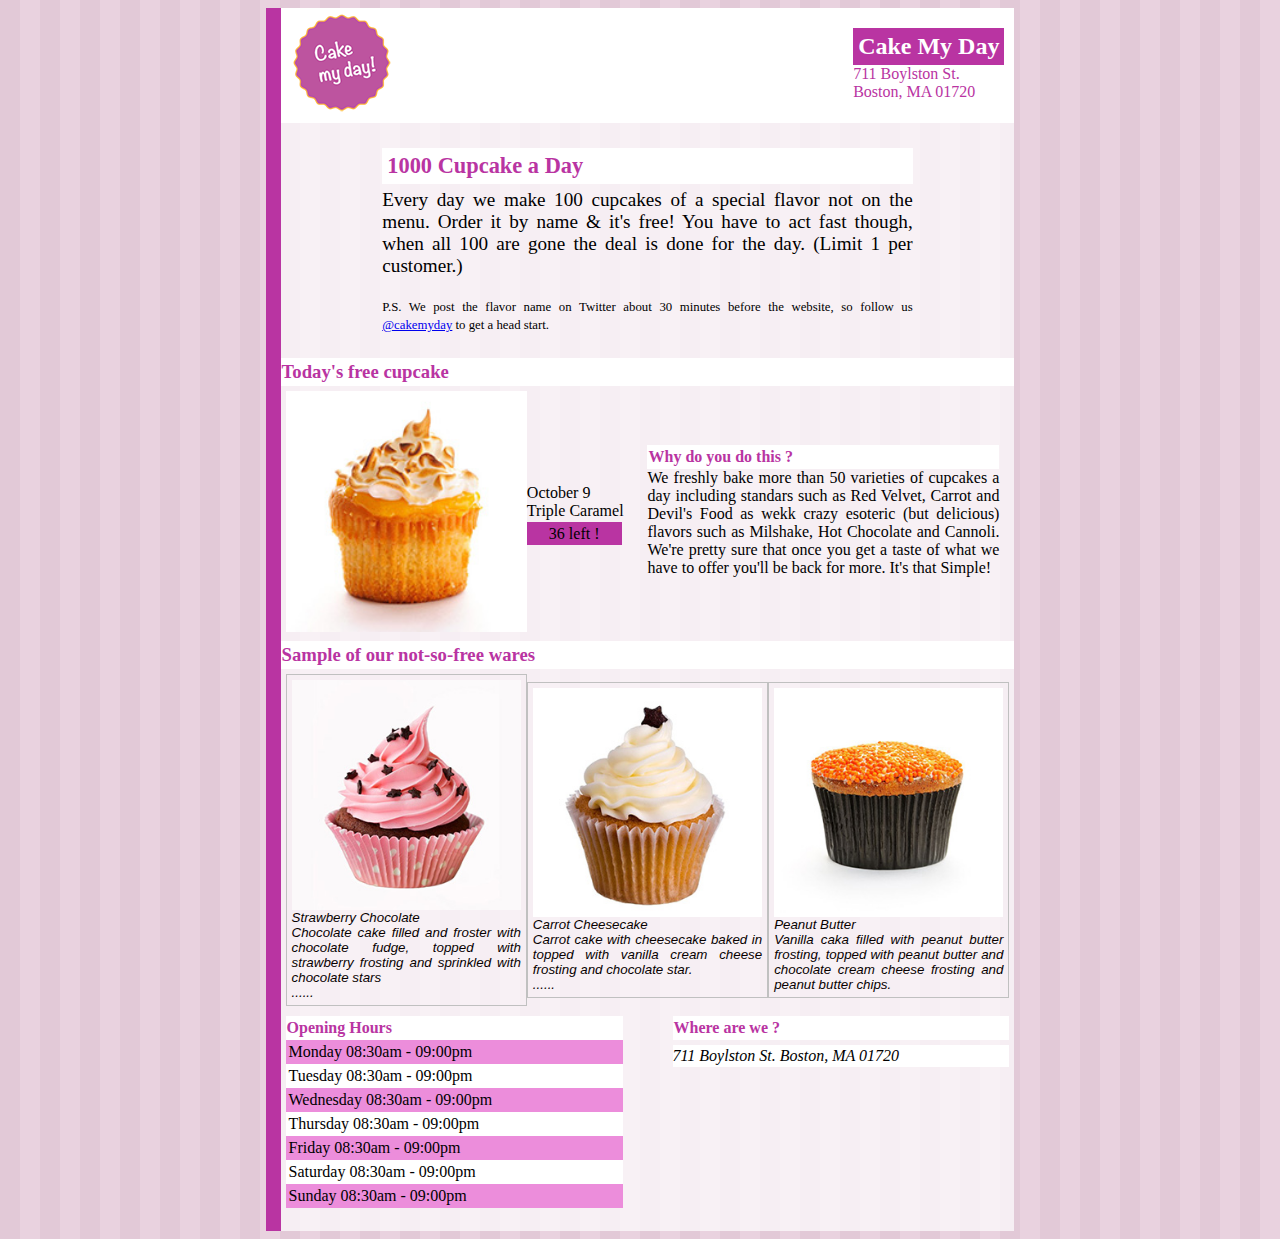
<file: indexImran.html>
<!DOCTYPE html>
<html lang="fr">
<head>
    <meta charset="UTF-8">
    <meta http-equiv="X-UA-Compatible" content="IE=edge">
    <meta name="viewport" content="width=device-width, initial-scale=1.0">
    <title>Imran</title>

    <!-- =================================== -->
    <!-- style css -->
    <!-- =================================== -->
    <link rel="stylesheet" href="css/styleImran.css">
   
</head>
<body>
    <div class="container">
        <header class="col-12">
            <div class="logo">
                <img src="img/logo.png" alt="logo" class="responsive">
            </div>
            <div class="heading">
                <h1>Cake My Day</h1>
                <p>
                    711 Boylston St.
                    <br>
                    Boston, MA 01720
                </p>
            </div>
        </header>

        <main class="col-12">
            <div class="sec1 col-xs-9 col-s-9 col-m-9 col-9">
                <h2>1000 Cupcake a Day</h2>
                <p>Every day we make 100 cupcakes of a special flavor not on the menu.  Order it by name & it's free! You have to act fast though, when all 100 are gone the deal is done for the day. (Limit 1 per customer.) 
                </p>
                <span>
                P.S. We post the flavor name on Twitter about 30 minutes before the website, so follow us <a href="#">@cakemyday</a> to get a head start.
                </span>
            </div>

            <h3>Today's free cupcake</h3>
            <div class="sec2 col-12">
                <div class="col-xs-8 col-s-8 col-m-4 col-4">
                    <img src="img/cupcake1.jpg" alt="add" class="responsive">
                </div>
                <div class="col-xs-4 col-s-4 col-m-2 col-2 xsP">
                    <p>October 9
                    <br>Triple Caramel</p>
                    <span>36 left !</span>
                </div>
                <div class="col-xs-12 col-s-12 col-m-6 col-6 subSec">
                    <h4>Why do you do this ?</h4>
                    <p>We freshly bake more than 50 varieties of cupcakes a day including standars such as Red Velvet, Carrot and Devil's Food as wekk crazy esoteric (but delicious) flavors such as Milshake, Hot Chocolate and Cannoli. We're pretty sure that once you get a taste of what we have to offer you'll be back for more. It's that Simple!
                    </p>
                </div>
            </div>

            <h3>Sample of our not-so-free wares</h3>
            <div class="sec3 col-12">
                <div class="col-xs-12 col-s-12 col-m-4 col-4">
                    <figure>
                        <img src="img/cupcake2.jpg" alt="Cake">
                        <figcaption>Strawberry Chocolate<br>Chocolate cake filled and froster with chocolate fudge, topped with strawberry frosting and sprinkled with chocolate stars<br>......</figcaption>
                    </figure>
                </div>
                <div class="col-xs-12 col-s-12 col-m-4 col-4">
                    <figure>
                        <img src="img/cupcake3.jpg" alt="Cake">
                        <figcaption>Carrot Cheesecake<br>Carrot cake with cheesecake baked in topped with vanilla cream cheese frosting and chocolate star. <br>......</figcaption>
                    </figure>
                </div>
                <div class="col-xs-12 col-s-12 col-m-4 col-4">
                    <figure>
                        <img src="img/cupcake4.jpg" alt="Cake">
                        <figcaption>Peanut Butter<br>Vanilla caka filled with peanut butter frosting, topped with peanut butter and chocolate cream cheese frosting and peanut butter chips.</figcaption>
                    </figure>
                </div>
            </div>

            <div class="sec4 col-12">
                <div class="col-xs-12 col-s-12 col-m-6 col-6 planing">
                    <h4>Opening Hours</h4>
                    <p class="bgcPink">Monday  08:30am - 09:00pm</p>
                    <p class="bgcWhite">Tuesday  08:30am - 09:00pm</p>
                    <p class="bgcPink">Wednesday  08:30am - 09:00pm</p>
                    <p class="bgcWhite">Thursday  08:30am - 09:00pm</p>
                    <p class="bgcPink">Friday  08:30am - 09:00pm</p>
                    <p class="bgcWhite">Saturday  08:30am - 09:00pm</p>
                    <p class="bgcPink">Sunday  08:30am - 09:00pm</p>
                </div>
                <div class="col-xs-12 col-s-12 col-m-6 col-6 gmap">
                    <h4>Where are we ?</h4>
                    <address>711 Boylston St. Boston, MA 01720</address>
                    <iframe src="https://www.google.com/maps/embed?pb=!1m18!1m12!1m3!1d2948.6657467597843!2d-71.08200258485098!3d42.34964924375204!2m3!1f0!2f0!3f0!3m2!1i1024!2i768!4f13.1!3m3!1m2!1s0x89e37a0e8c5535ef%3A0xa3a5e1f511238472!2s711%20Boylston%20St%2C%20Boston%2C%20MA%2002116%2C%20%C3%89tats-Unis!5e0!3m2!1sfr!2sfr!4v1633128504026!5m2!1sfr!2sfr" width="400" height="300" style="border:0;" allowfullscreen="" loading="lazy" class="responsive"></iframe>
                </div>
            </div>


        </main>
    
    
    </div>


</body>
</html>
</file>
<file: css/styleImran.css>
/* style css of Cake my Day */

body {
    background: repeating-linear-gradient(90deg, #E2C9D7, #E2C9D7 20px, #E9D2DF 0, #E9D2DF 40px);
}

* {
    box-sizing: border-box;
}

h1, h2, h3, h4, p {
    margin: 0;
    /* padding: 0; */
}

.container {
    width: 59.25%;
    background-color: #ffffffaf;
    margin: auto;
    border-left: 15px solid #b934a2;
    /* margin: 2px; */
}

header {
    height: 115px;
    background-color: white;
    display: flex;
    flex-flow: row;
    justify-content: space-between;
}

.logo {
    padding: 5px 10px;
}

.responsive {
    width: 100%;
    height: auto;
}

.heading {
    padding-right: 10px;
    padding-top: 20px;
}

h1 {
    background-color: #b934a2;
    color: white;
    font-size: 1.5em;
    padding: 5px;
}

header p {
    color: #b934a2;
    font-size: 1em;
}

main {
    /* padding: 20px; */
    margin: auto;
}

h2, h3, h4 {
    background-color: white;
    color: #b934a2;
    padding: 3px 1px;
}

.sec1 {
    margin: auto;
    text-align: justify;
    padding: 25px 10px;
}

.sec1 h2 {
    background-color: white;
    font-size: 1.4em;
    color: #b934a2;
    padding: 5px;
}

.sec1 p {
    font-size: 1.2em;
    padding-top: 5px;
    padding-bottom: 20px;
}

.sec1 span {
    /* background-color: tomato; */
    font-size: 0.8em;
    padding: 20px 0;
}

.sec2 {
    display: flex;
    flex-wrap: wrap;
    justify-content: space-around;
    text-align: justify;
    align-items: center;
    padding: 5px;
}

.subSec {
    padding-right: 10px;
}

.sec2 p {
    padding-bottom: 5px;
}

.sec2 span {
    background-color: #b934a2;
    padding: 3px 22px;
}

.sec3 {
    display: flex;
    flex-wrap: wrap;
    justify-content: space-around;
    text-align: justify;
    align-items: center;
    padding: 5px;
}

figure {
    border: thin #c0c0c0 solid;
    display: flex;
    flex-flow: column;
    padding: 5px;
    max-width: 280px;
    margin: auto;
}

img {
    max-width: 280px;
    max-height: 280px;
}

figcaption {
    color: rgb(8, 1, 1);
    font: italic smaller sans-serif;
    text-align: justify;
}

.sec4 {
    display: flex;
    flex-wrap: wrap;
    justify-content: space-around;
    text-align: justify;
    padding: 5px;
}

.planing {
    padding-right: 25px;
}

.gmap {
    padding-left: 25px;
}

.bgcPink {
    background-color: #ec8ddb;
    padding: 3px;
}

.bgcWhite {
    background-color: white;
    padding: 3px;
}

address {
    background-color: white;
    margin: 5px 0;
    padding: 2px 0;
}

iframe {
    border-radius: 20px;
}

/* For desktop: */
.col-1 {width: 8.33%;}
.col-2 {width: 16.66%;}
.col-3 {width: 25%;}
.col-4 {width: 33.33%;}
.col-5 {width: 41.66%;}
.col-6 {width: 50%;}
.col-7 {width: 58.33%;}
.col-8 {width: 66.66%;}
.col-9 {width: 75%;}
.col-10 {width: 83.33%;}
.col-11 {width: 91.66%;}
.col-12 {width: 100%;}


  /* Extra small devices (phones, 600px and down) */
@media screen and (max-width: 600px) {
    .col-xs-1 {width: 8.33%;}
    .col-xs-2 {width: 16.66%;}
    .col-xs-3 {width: 25%;}
    .col-xs-4 {width: 33.33%;}
    .col-xs-5 {width: 41.66%;}
    .col-xs-6 {width: 50%;}
    .col-xs-7 {width: 58.33%;}
    .col-xs-8 {width: 66.66%;}
    .col-xs-9 {width: 75%;}
    .col-xs-10 {width: 83.33%;}
    .col-xs-11 {width: 91.66%;}
    .col-xs-12 {width: 100%;}

    Header {
        height: 110px;
        font-size: smaller;
    }

    .logo {
        padding: 5px;
    }

    .heading {
        padding-right: 5px;
    }

    h1 {
        font-size: 1em;
        padding: 2px;
    }

    header p {
        font-size: 0.8em;
    }

    .container {
        width: 95%;
        font-size: small;
        background-color: rgba(179, 255, 80, 0.527);
        border: none;
    }

    .sec1 h2 {
        font-size: 1.1em;
    }

    .sec1 p {
        font-size: 1em;
    }

    .sec2 .xsP {
        padding-left: 10px;
    }

    .sec2 span {
        padding: 3px;
    }

    .planing, .gmap {
        padding: 0;
    }
}




@media screen and (min-width: 601px) and (max-width: 800px) {
    /* For tablets: */
    .col-s-1 {width: 8.33%;}
    .col-s-2 {width: 16.66%;}
    .col-s-3 {width: 25%;}
    .col-s-4 {width: 33.33%;}
    .col-s-5 {width: 41.66%;}
    .col-s-6 {width: 50%;}
    .col-s-7 {width: 58.33%;}
    .col-s-8 {width: 66.66%;}
    .col-s-9 {width: 75%;}
    .col-s-10 {width: 83.33%;}
    .col-s-11 {width: 91.66%;}
    .col-s-12 {width: 100%;}
    
    Header {
        height: 110px;
        font-size: smaller;
    }

    .logo {
        padding: 5px;
    }

    .heading {
        padding-right: 5px;
    }

    h1 {
        font-size: 1em;
        padding: 2px;
    }

    header p {
        font-size: 0.8em;
    }

    .container {
        width: 90%;
        font-size: small;
        background-color: rgba(80, 243, 255, 0.527);
        border: none;
    }

    .sec1 h2 {
        font-size: 1.1em;
    }

    .sec1 p {
        font-size: 1em;
    }

    .sec2 .xsP {
        padding-left: 10px;
    }

    .sec2 span {
        padding: 3px;
    }

    .planing, .gmap {
        padding: 0;
    }

  }


  
/* Medium devices (landscape tablets iPad-pro) */
@media screen and (min-width: 801px) and (max-width: 992px) {
    .col-m-1 {width: 8.33%;}
    .col-m-2 {width: 16.66%;}
    .col-m-3 {width: 25%;}
    .col-m-4 {width: 33.33%;}
    .col-m-5 {width: 41.66%;}
    .col-m-6 {width: 50%;}
    .col-m-7 {width: 58.33%;}
    .col-m-8 {width: 66.66%;}
    .col-m-9 {width: 75%;}
    .col-m-10 {width: 83.33%;}
    .col-m-11 {width: 91.66%;}
    .col-m-12 {width: 100%;}

    .container {
        width: 80%;
        background-color: rgba(243, 255, 80, 0.644);
    }
}
</file>
